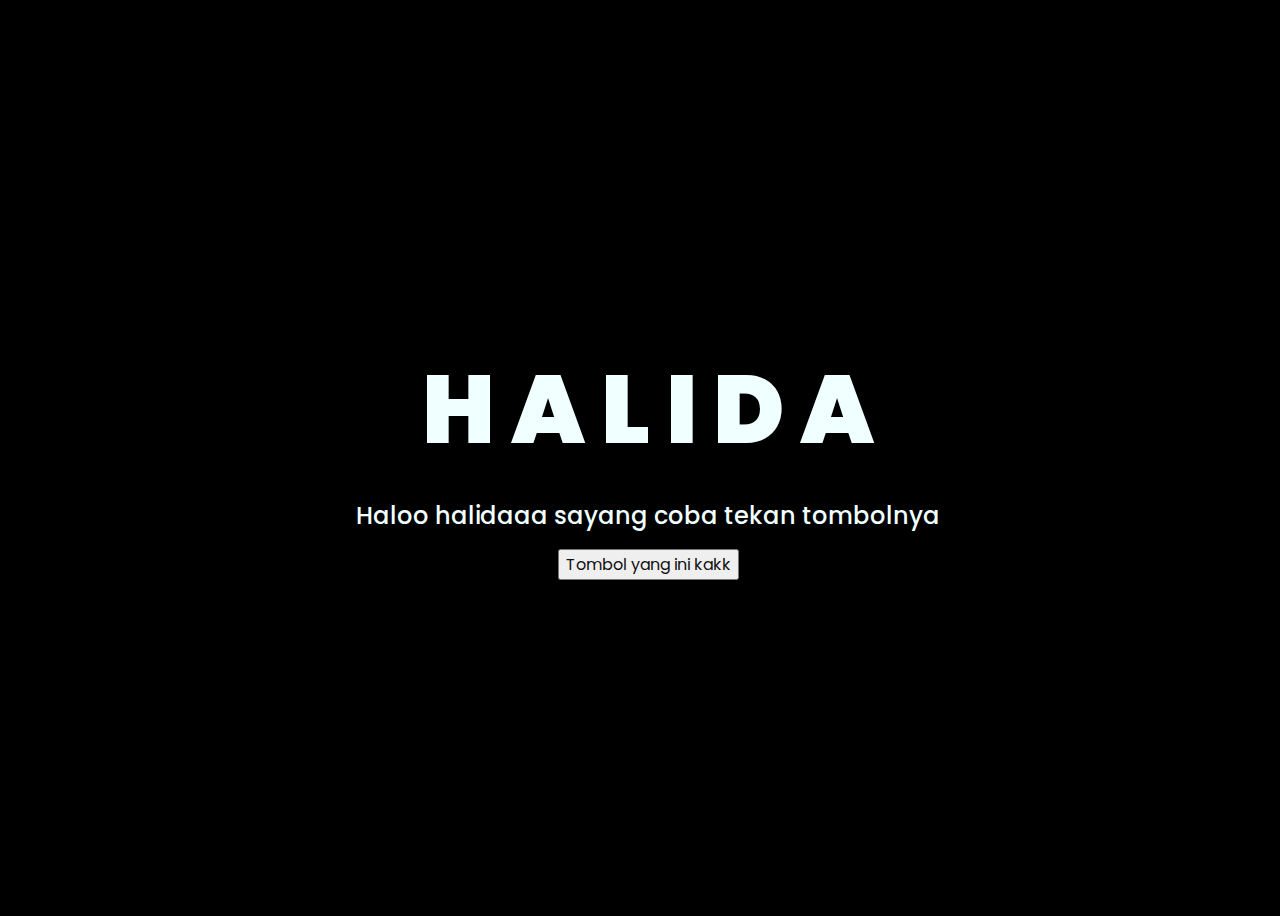
<file: index.html>
<!DOCTYPE html>
<html lang="en">
<head>
    <meta charset="UTF-8">
    <meta http-equiv="X-UA-Compatible" content="IE=edge">
    <meta name="viewport" content="width=device-width, initial-scale=1.0">
    <link rel="stylesheet" href="css/style.css">
    <link rel="icon" href="img/flowers.png" type="image/x-icon">
    <title>Buat halidaku yang cantiikkk</title>
</head>
<body>
    <div class="greetings">
        <span>H</span>
        <span>A</span>
        <span>L</span>
        <span>I</span>
        <span>D</span>
        <span>A</span>
    </div>
    <div class="description">
        <span>Haloo halidaaa sayang coba tekan tombolnya</span>
    </div>
    <div class="button">
        <button>
            <a href="flower.html">Tombol yang ini kakk</a>
        </button>
        
    </div>
</body>
</html>
</file>
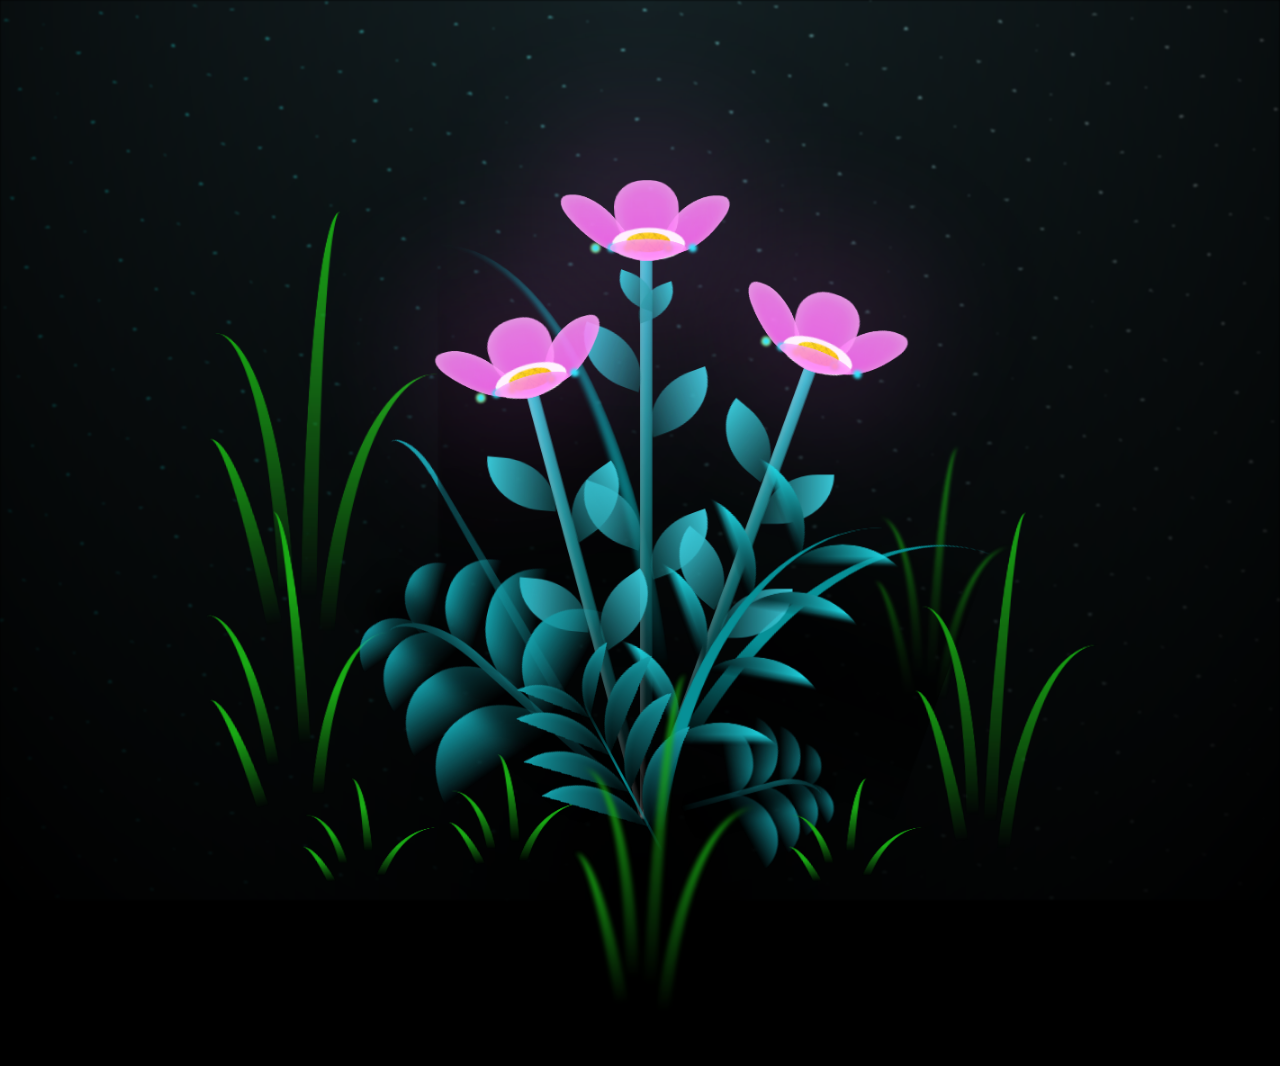
<file: flower.html>
<!DOCTYPE html>
<html lang="en">
<head>
    <meta charset="UTF-8">
    <meta http-equiv="X-UA-Compatible" content="IE=edge">
    <meta name="viewport" content="width=device-width, initial-scale=1.0">
    <link rel="stylesheet" href="css/main.css">
    <link rel="icon" href="img/flowers.png" type="image/x-icon">
    <title>Untuk halidaku</title>
</head>
<body class="container">
  <!-- Pembuat code: https://codepen.io/mdusmanansari/pen/BamepLe -->
    <div class="night"></div>
    <div class="flowers">
      <div class="flower flower--1">
        <div class="flower__leafs flower__leafs--1">
          <div class="flower__leaf flower__leaf--1"></div>
          <div class="flower__leaf flower__leaf--2"></div>
          <div class="flower__leaf flower__leaf--3"></div>
          <div class="flower__leaf flower__leaf--4"></div>
          <div class="flower__white-circle"></div>
  
          <div class="flower__light flower__light--1"></div>
          <div class="flower__light flower__light--2"></div>
          <div class="flower__light flower__light--3"></div>
          <div class="flower__light flower__light--4"></div>
          <div class="flower__light flower__light--5"></div>
          <div class="flower__light flower__light--6"></div>
          <div class="flower__light flower__light--7"></div>
          <div class="flower__light flower__light--8"></div>
  
        </div>
        <div class="flower__line">
          <div class="flower__line__leaf flower__line__leaf--1"></div>
          <div class="flower__line__leaf flower__line__leaf--2"></div>
          <div class="flower__line__leaf flower__line__leaf--3"></div>
          <div class="flower__line__leaf flower__line__leaf--4"></div>
          <div class="flower__line__leaf flower__line__leaf--5"></div>
          <div class="flower__line__leaf flower__line__leaf--6"></div>
        </div>
      </div>
  
      <div class="flower flower--2">
        <div class="flower__leafs flower__leafs--2">
          <div class="flower__leaf flower__leaf--1"></div>
          <div class="flower__leaf flower__leaf--2"></div>
          <div class="flower__leaf flower__leaf--3"></div>
          <div class="flower__leaf flower__leaf--4"></div>
          <div class="flower__white-circle"></div>
  
          <div class="flower__light flower__light--1"></div>
          <div class="flower__light flower__light--2"></div>
          <div class="flower__light flower__light--3"></div>
          <div class="flower__light flower__light--4"></div>
          <div class="flower__light flower__light--5"></div>
          <div class="flower__light flower__light--6"></div>
          <div class="flower__light flower__light--7"></div>
          <div class="flower__light flower__light--8"></div>
  
        </div>
        <div class="flower__line">
          <div class="flower__line__leaf flower__line__leaf--1"></div>
          <div class="flower__line__leaf flower__line__leaf--2"></div>
          <div class="flower__line__leaf flower__line__leaf--3"></div>
          <div class="flower__line__leaf flower__line__leaf--4"></div>
        </div>
      </div>
  
      <div class="flower flower--3">
        <div class="flower__leafs flower__leafs--3">
          <div class="flower__leaf flower__leaf--1"></div>
          <div class="flower__leaf flower__leaf--2"></div>
          <div class="flower__leaf flower__leaf--3"></div>
          <div class="flower__leaf flower__leaf--4"></div>
          <div class="flower__white-circle"></div>
  
          <div class="flower__light flower__light--1"></div>
          <div class="flower__light flower__light--2"></div>
          <div class="flower__light flower__light--3"></div>
          <div class="flower__light flower__light--4"></div>
          <div class="flower__light flower__light--5"></div>
          <div class="flower__light flower__light--6"></div>
          <div class="flower__light flower__light--7"></div>
          <div class="flower__light flower__light--8"></div>
  
        </div>
        <div class="flower__line">
          <div class="flower__line__leaf flower__line__leaf--1"></div>
          <div class="flower__line__leaf flower__line__leaf--2"></div>
          <div class="flower__line__leaf flower__line__leaf--3"></div>
          <div class="flower__line__leaf flower__line__leaf--4"></div>
        </div>
      </div>
  
      <div class="grow-ans" style="--d:1.2s">
        <div class="flower__g-long">
          <div class="flower__g-long__top"></div>
          <div class="flower__g-long__bottom"></div>
        </div>
      </div>
  
      <div class="growing-grass">
        <div class="flower__grass flower__grass--1">
          <div class="flower__grass--top"></div>
          <div class="flower__grass--bottom"></div>
          <div class="flower__grass__leaf flower__grass__leaf--1"></div>
          <div class="flower__grass__leaf flower__grass__leaf--2"></div>
          <div class="flower__grass__leaf flower__grass__leaf--3"></div>
          <div class="flower__grass__leaf flower__grass__leaf--4"></div>
          <div class="flower__grass__leaf flower__grass__leaf--5"></div>
          <div class="flower__grass__leaf flower__grass__leaf--6"></div>
          <div class="flower__grass__leaf flower__grass__leaf--7"></div>
          <div class="flower__grass__leaf flower__grass__leaf--8"></div>
          <div class="flower__grass__overlay"></div>
        </div>
      </div>
  
      <div class="growing-grass">
        <div class="flower__grass flower__grass--2">
          <div class="flower__grass--top"></div>
          <div class="flower__grass--bottom"></div>
          <div class="flower__grass__leaf flower__grass__leaf--1"></div>
          <div class="flower__grass__leaf flower__grass__leaf--2"></div>
          <div class="flower__grass__leaf flower__grass__leaf--3"></div>
          <div class="flower__grass__leaf flower__grass__leaf--4"></div>
          <div class="flower__grass__leaf flower__grass__leaf--5"></div>
          <div class="flower__grass__leaf flower__grass__leaf--6"></div>
          <div class="flower__grass__leaf flower__grass__leaf--7"></div>
          <div class="flower__grass__leaf flower__grass__leaf--8"></div>
          <div class="flower__grass__overlay"></div>
        </div>
      </div>
  
      <div class="grow-ans" style="--d:2.4s">
        <div class="flower__g-right flower__g-right--1">
          <div class="leaf"></div>
        </div>
      </div>
  
      <div class="grow-ans" style="--d:2.8s">
        <div class="flower__g-right flower__g-right--2">
          <div class="leaf"></div>
        </div>
      </div>
  
      <div class="grow-ans" style="--d:2.8s">
        <div class="flower__g-front">
          <div class="flower__g-front__leaf-wrapper flower__g-front__leaf-wrapper--1">
            <div class="flower__g-front__leaf"></div>
          </div>
          <div class="flower__g-front__leaf-wrapper flower__g-front__leaf-wrapper--2">
            <div class="flower__g-front__leaf"></div>
          </div>
          <div class="flower__g-front__leaf-wrapper flower__g-front__leaf-wrapper--3">
            <div class="flower__g-front__leaf"></div>
          </div>
          <div class="flower__g-front__leaf-wrapper flower__g-front__leaf-wrapper--4">
            <div class="flower__g-front__leaf"></div>
          </div>
          <div class="flower__g-front__leaf-wrapper flower__g-front__leaf-wrapper--5">
            <div class="flower__g-front__leaf"></div>
          </div>
          <div class="flower__g-front__leaf-wrapper flower__g-front__leaf-wrapper--6">
            <div class="flower__g-front__leaf"></div>
          </div>
          <div class="flower__g-front__leaf-wrapper flower__g-front__leaf-wrapper--7">
            <div class="flower__g-front__leaf"></div>
          </div>
          <div class="flower__g-front__leaf-wrapper flower__g-front__leaf-wrapper--8">
            <div class="flower__g-front__leaf"></div>
          </div>
          <div class="flower__g-front__line"></div>
        </div>
      </div>
  
      <div class="grow-ans" style="--d:3.2s">
        <div class="flower__g-fr">
          <div class="leaf"></div>
          <div class="flower__g-fr__leaf flower__g-fr__leaf--1"></div>
          <div class="flower__g-fr__leaf flower__g-fr__leaf--2"></div>
          <div class="flower__g-fr__leaf flower__g-fr__leaf--3"></div>
          <div class="flower__g-fr__leaf flower__g-fr__leaf--4"></div>
          <div class="flower__g-fr__leaf flower__g-fr__leaf--5"></div>
          <div class="flower__g-fr__leaf flower__g-fr__leaf--6"></div>
          <div class="flower__g-fr__leaf flower__g-fr__leaf--7"></div>
          <div class="flower__g-fr__leaf flower__g-fr__leaf--8"></div>
        </div>
      </div>
  
      <div class="long-g long-g--0">
        <div class="grow-ans" style="--d:3s">
          <div class="leaf leaf--0"></div>
        </div>
        <div class="grow-ans" style="--d:2.2s">
          <div class="leaf leaf--1"></div>
        </div>
        <div class="grow-ans" style="--d:3.4s">
          <div class="leaf leaf--2"></div>
        </div>
        <div class="grow-ans" style="--d:3.6s">
          <div class="leaf leaf--3"></div>
        </div>
      </div>
  
      <div class="long-g long-g--1">
        <div class="grow-ans" style="--d:3.6s">
          <div class="leaf leaf--0"></div>
        </div>
        <div class="grow-ans" style="--d:3.8s">
          <div class="leaf leaf--1"></div>
        </div>
        <div class="grow-ans" style="--d:4s">
          <div class="leaf leaf--2"></div>
        </div>
        <div class="grow-ans" style="--d:4.2s">
          <div class="leaf leaf--3"></div>
        </div>
      </div>
  
      <div class="long-g long-g--2">
        <div class="grow-ans" style="--d:4s">
          <div class="leaf leaf--0"></div>
        </div>
        <div class="grow-ans" style="--d:4.2s">
          <div class="leaf leaf--1"></div>
        </div>
        <div class="grow-ans" style="--d:4.4s">
          <div class="leaf leaf--2"></div>
        </div>
        <div class="grow-ans" style="--d:4.6s">
          <div class="leaf leaf--3"></div>
        </div>
      </div>
  
      <div class="long-g long-g--3">
        <div class="grow-ans" style="--d:4s">
          <div class="leaf leaf--0"></div>
        </div>
        <div class="grow-ans" style="--d:4.2s">
          <div class="leaf leaf--1"></div>
        </div>
        <div class="grow-ans" style="--d:3s">
          <div class="leaf leaf--2"></div>
        </div>
        <div class="grow-ans" style="--d:3.6s">
          <div class="leaf leaf--3"></div>
        </div>
      </div>
  
      <div class="long-g long-g--4">
        <div class="grow-ans" style="--d:4s">
          <div class="leaf leaf--0"></div>
        </div>
        <div class="grow-ans" style="--d:4.2s">
          <div class="leaf leaf--1"></div>
        </div>
        <div class="grow-ans" style="--d:3s">
          <div class="leaf leaf--2"></div>
        </div>
        <div class="grow-ans" style="--d:3.6s">
          <div class="leaf leaf--3"></div>
        </div>
      </div>
  
      <div class="long-g long-g--5">
        <div class="grow-ans" style="--d:4s">
          <div class="leaf leaf--0"></div>
        </div>
        <div class="grow-ans" style="--d:4.2s">
          <div class="leaf leaf--1"></div>
        </div>
        <div class="grow-ans" style="--d:3s">
          <div class="leaf leaf--2"></div>
        </div>
        <div class="grow-ans" style="--d:3.6s">
          <div class="leaf leaf--3"></div>
        </div>
      </div>
  
      <div class="long-g long-g--6">
        <div class="grow-ans" style="--d:4.2s">
          <div class="leaf leaf--0"></div>
        </div>
        <div class="grow-ans" style="--d:4.4s">
          <div class="leaf leaf--1"></div>
        </div>
        <div class="grow-ans" style="--d:4.6s">
          <div class="leaf leaf--2"></div>
        </div>
        <div class="grow-ans" style="--d:4.8s">
          <div class="leaf leaf--3"></div>
        </div>
      </div>
  
      <div class="long-g long-g--7">
        <div class="grow-ans" style="--d:3s">
          <div class="leaf leaf--0"></div>
        </div>
        <div class="grow-ans" style="--d:3.2s">
          <div class="leaf leaf--1"></div>
        </div>
        <div class="grow-ans" style="--d:3.5s">
          <div class="leaf leaf--2"></div>
        </div>
        <div class="grow-ans" style="--d:3.6s">
          <div class="leaf leaf--3"></div>
        </div>
      </div>
    </div>
    <script src="main.js"></script>
  </body>
</html>
</file>
<file: css/style.css>
@import url('https://fonts.googleapis.com/css2?family=Poppins:ital,wght@0,500;1,900&display=swap');
*{
    font-family: 'Poppins',cursive;
}
body{
    color: rgb(240, 255, 255);
    width: 100%;
    height: 100vh;
    display: flex;
    flex-direction: column;
    align-items: center;
    justify-content: center;
    background-color: black;
    overflow: hidden;
}
.greetings{
    font-size: 6rem;
    font-weight: 900;
}
.greetings > span{
    animation: glow 2.5s ease-in-out infinite;
}
.button{
    margin-top: 1rem;
}
@keyframes glow{
    0%, 100%{
        color: #fff;
        text-shadow: 0 0 12px #ba56d3, 0 0 50px #c535e9, 0 0 100px #c535e9;
    }
    10%, 90%{
        color: #111;
        text-shadow: none;
    }
}
.greetings > span:nth-child(2){
    animation-delay: .2s ;
}
.greetings > span:nth-child(3){
    animation-delay: .4s ;
}
.greetings > span:nth-child(4){
    animation-delay: .6s;
}
.greetings > span:nth-child(5){
    animation-delay: .8s;
}

.description{
    font-size: 1.5rem;
    font-weight: 500;
    text-align: center;
    margin-top: 1rem;
}

.button a{
    text-decoration: none;
    font-size: 1rem;
    color: #111;
}

@media screen and (max-width:574px){
    .greetings{
        display: block;
        font-size: 3rem;
        font-weight: 500;
        text-align: center;
    }
    .description{
        font-size: 1rem;
    }
    
    .button a{
        font-size: .5rem;
    }
}
</file>
<file: css/main.css>
*,
*::after,
*::before {
  padding: 0;
  margin: 0;
  box-sizing: border-box;
}

:root {
  --dark-color: #000;
}

body {
  display: flex;
  align-items: flex-end;
  justify-content: center;
  min-height: 100vh;
  background-color: var(--dark-color);
  overflow: hidden;
  perspective: 1000px;
}

.night {
  position: fixed;
  left: 50%;
  top: 0;
  transform: translateX(-50%);
  width: 100%;
  height: 100%;
  filter: blur(0.1vmin);
  background-image: radial-gradient(ellipse at top, transparent 0%, var(--dark-color)), radial-gradient(ellipse at bottom, var(--dark-color), rgba(145, 233, 255, 0.2)), repeating-linear-gradient(220deg, rgb(0, 0, 0) 0px, rgb(0, 0, 0) 19px, transparent 19px, transparent 22px), repeating-linear-gradient(189deg, rgb(0, 0, 0) 0px, rgb(0, 0, 0) 19px, transparent 19px, transparent 22px), repeating-linear-gradient(148deg, rgb(0, 0, 0) 0px, rgb(0, 0, 0) 19px, transparent 19px, transparent 22px), linear-gradient(90deg, rgb(0, 255, 250), rgb(240, 240, 240));
}

.flowers {
  position: relative;
  transform: scale(0.9);
}

.flower {
  position: absolute;
  bottom: 10vmin;
  transform-origin: bottom center;
  z-index: 10;
  --fl-speed: 0.8s;
}
.flower--1 {
  -webkit-animation: moving-flower-1 4s linear infinite;
          animation: moving-flower-1 4s linear infinite;
}
.flower--1 .flower__line {
  height: 70vmin;
  -webkit-animation-delay: 0.3s;
          animation-delay: 0.3s;
}
.flower--1 .flower__line__leaf--1 {
  -webkit-animation: blooming-leaf-right var(--fl-speed) 1.6s backwards;
          animation: blooming-leaf-right var(--fl-speed) 1.6s backwards;
}
.flower--1 .flower__line__leaf--2 {
  -webkit-animation: blooming-leaf-right var(--fl-speed) 1.4s backwards;
          animation: blooming-leaf-right var(--fl-speed) 1.4s backwards;
}
.flower--1 .flower__line__leaf--3 {
  -webkit-animation: blooming-leaf-left var(--fl-speed) 1.2s backwards;
          animation: blooming-leaf-left var(--fl-speed) 1.2s backwards;
}
.flower--1 .flower__line__leaf--4 {
  -webkit-animation: blooming-leaf-left var(--fl-speed) 1s backwards;
          animation: blooming-leaf-left var(--fl-speed) 1s backwards;
}
.flower--1 .flower__line__leaf--5 {
  -webkit-animation: blooming-leaf-right var(--fl-speed) 1.8s backwards;
          animation: blooming-leaf-right var(--fl-speed) 1.8s backwards;
}
.flower--1 .flower__line__leaf--6 {
  -webkit-animation: blooming-leaf-left var(--fl-speed) 2s backwards;
          animation: blooming-leaf-left var(--fl-speed) 2s backwards;
}
.flower--2 {
  left: 50%;
  transform: rotate(20deg);
  -webkit-animation: moving-flower-2 4s linear infinite;
          animation: moving-flower-2 4s linear infinite;
}
.flower--2 .flower__line {
  height: 60vmin;
  -webkit-animation-delay: 0.6s;
          animation-delay: 0.6s;
}
.flower--2 .flower__line__leaf--1 {
  -webkit-animation: blooming-leaf-right var(--fl-speed) 1.9s backwards;
          animation: blooming-leaf-right var(--fl-speed) 1.9s backwards;
}
.flower--2 .flower__line__leaf--2 {
  -webkit-animation: blooming-leaf-right var(--fl-speed) 1.7s backwards;
          animation: blooming-leaf-right var(--fl-speed) 1.7s backwards;
}
.flower--2 .flower__line__leaf--3 {
  -webkit-animation: blooming-leaf-left var(--fl-speed) 1.5s backwards;
          animation: blooming-leaf-left var(--fl-speed) 1.5s backwards;
}
.flower--2 .flower__line__leaf--4 {
  -webkit-animation: blooming-leaf-left var(--fl-speed) 1.3s backwards;
          animation: blooming-leaf-left var(--fl-speed) 1.3s backwards;
}
.flower--3 {
  left: 50%;
  transform: rotate(-15deg);
  -webkit-animation: moving-flower-3 4s linear infinite;
          animation: moving-flower-3 4s linear infinite;
}
.flower--3 .flower__line {
  -webkit-animation-delay: 0.9s;
          animation-delay: 0.9s;
}
.flower--3 .flower__line__leaf--1 {
  -webkit-animation: blooming-leaf-right var(--fl-speed) 2.5s backwards;
          animation: blooming-leaf-right var(--fl-speed) 2.5s backwards;
}
.flower--3 .flower__line__leaf--2 {
  -webkit-animation: blooming-leaf-right var(--fl-speed) 2.3s backwards;
          animation: blooming-leaf-right var(--fl-speed) 2.3s backwards;
}
.flower--3 .flower__line__leaf--3 {
  -webkit-animation: blooming-leaf-left var(--fl-speed) 2.1s backwards;
          animation: blooming-leaf-left var(--fl-speed) 2.1s backwards;
}
.flower--3 .flower__line__leaf--4 {
  -webkit-animation: blooming-leaf-left var(--fl-speed) 1.9s backwards;
          animation: blooming-leaf-left var(--fl-speed) 1.9s backwards;
}
.flower__leafs {
  position: relative;
  -webkit-animation: blooming-flower 2s backwards;
          animation: blooming-flower 2s backwards;
}
.flower__leafs--1 {
  -webkit-animation-delay: 1.1s;
          animation-delay: 1.1s;
}
.flower__leafs--2 {
  -webkit-animation-delay: 1.4s;
          animation-delay: 1.4s;
}
.flower__leafs--3 {
  -webkit-animation-delay: 1.7s;
          animation-delay: 1.7s;
}
.flower__leafs::after {
  content: "";
  position: absolute;
  left: 0;
  top: 0;
  transform: translate(-50%, -100%);
  width: 8vmin;
  height: 8vmin;
  background-color: #ff6bf8;
  filter: blur(10vmin);
}
.flower__leaf {
  position: absolute;
  bottom: 0;
  left: 50%;
  width: 8vmin;
  height: 11vmin;
  border-radius: 51% 49% 47% 53%/44% 45% 55% 69%;
  background-color: #f88bf3;
  background-image: linear-gradient(to top, #ff6bf8, #f88bf3);
  transform-origin: bottom center;
  opacity: 0.9;
  box-shadow: inset 0 0 2vmin rgba(255, 255, 255, 0.5);
}
.flower__leaf--1 {
  transform: translate(-10%, 1%) rotateY(40deg) rotateX(-50deg);
}
.flower__leaf--2 {
  transform: translate(-50%, -4%) rotateX(40deg);
}
.flower__leaf--3 {
  transform: translate(-90%, 0%) rotateY(45deg) rotateX(50deg);
}
.flower__leaf--4 {
  width: 8vmin;
  height: 8vmin;
  transform-origin: bottom left;
  border-radius: 4vmin 10vmin 4vmin 4vmin;
  transform: translate(0%, 18%) rotateX(70deg) rotate(-43deg);
  background-image: linear-gradient(to top, #ff6bf8, #f88bf3);
  z-index: 1;
  opacity: 0.8;
}
.flower__white-circle {
  position: absolute;
  left: -3.5vmin;
  top: -3vmin;
  width: 9vmin;
  height: 4vmin;
  border-radius: 50%;
  background-color: #fff;
}
.flower__white-circle::after {
  content: "";
  position: absolute;
  left: 50%;
  top: 45%;
  transform: translate(-50%, -50%);
  width: 60%;
  height: 60%;
  border-radius: inherit;
  background-image: repeating-linear-gradient(135deg, rgba(0, 0, 0, 0.03) 0px, rgba(0, 0, 0, 0.03) 1px, transparent 1px, transparent 12px), repeating-linear-gradient(45deg, rgba(0, 0, 0, 0.03) 0px, rgba(0, 0, 0, 0.03) 1px, transparent 1px, transparent 12px), repeating-linear-gradient(67.5deg, rgba(0, 0, 0, 0.03) 0px, rgba(0, 0, 0, 0.03) 1px, transparent 1px, transparent 12px), repeating-linear-gradient(135deg, rgba(0, 0, 0, 0.03) 0px, rgba(0, 0, 0, 0.03) 1px, transparent 1px, transparent 12px), repeating-linear-gradient(45deg, rgba(0, 0, 0, 0.03) 0px, rgba(0, 0, 0, 0.03) 1px, transparent 1px, transparent 12px), repeating-linear-gradient(112.5deg, rgba(0, 0, 0, 0.03) 0px, rgba(0, 0, 0, 0.03) 1px, transparent 1px, transparent 12px), repeating-linear-gradient(112.5deg, rgba(0, 0, 0, 0.03) 0px, rgba(0, 0, 0, 0.03) 1px, transparent 1px, transparent 12px), repeating-linear-gradient(45deg, rgba(0, 0, 0, 0.03) 0px, rgba(0, 0, 0, 0.03) 1px, transparent 1px, transparent 12px), repeating-linear-gradient(22.5deg, rgba(0, 0, 0, 0.03) 0px, rgba(0, 0, 0, 0.03) 1px, transparent 1px, transparent 12px), repeating-linear-gradient(45deg, rgba(0, 0, 0, 0.03) 0px, rgba(0, 0, 0, 0.03) 1px, transparent 1px, transparent 12px), repeating-linear-gradient(22.5deg, rgba(0, 0, 0, 0.03) 0px, rgba(0, 0, 0, 0.03) 1px, transparent 1px, transparent 12px), repeating-linear-gradient(135deg, rgba(0, 0, 0, 0.03) 0px, rgba(0, 0, 0, 0.03) 1px, transparent 1px, transparent 12px), repeating-linear-gradient(157.5deg, rgba(0, 0, 0, 0.03) 0px, rgba(0, 0, 0, 0.03) 1px, transparent 1px, transparent 12px), repeating-linear-gradient(67.5deg, rgba(0, 0, 0, 0.03) 0px, rgba(0, 0, 0, 0.03) 1px, transparent 1px, transparent 12px), repeating-linear-gradient(67.5deg, rgba(0, 0, 0, 0.03) 0px, rgba(0, 0, 0, 0.03) 1px, transparent 1px, transparent 12px), linear-gradient(90deg, rgb(255, 235, 18), rgb(255, 206, 0));
}
.flower__line {
  height: 55vmin;
  width: 1.5vmin;
  background-image: linear-gradient(to left, rgba(0, 0, 0, 0.2), transparent, rgba(255, 255, 255, 0.2)), linear-gradient(to top, transparent 10%, #14757a, #39c6d6);
  box-shadow: inset 0 0 2px rgba(0, 0, 0, 0.5);
  -webkit-animation: grow-flower-tree 4s backwards;
          animation: grow-flower-tree 4s backwards;
}
.flower__line__leaf {
  --w: 7vmin;
  --h: calc(var(--w) + 2vmin);
  position: absolute;
  top: 20%;
  left: 90%;
  width: var(--w);
  height: var(--h);
  border-top-right-radius: var(--h);
  border-bottom-left-radius: var(--h);
  background-image: linear-gradient(to top, rgba(20, 117, 122, 0.4), #39c6d6);
}
.flower__line__leaf--1 {
  transform: rotate(70deg) rotateY(30deg);
}
.flower__line__leaf--2 {
  top: 45%;
  transform: rotate(70deg) rotateY(30deg);
}
.flower__line__leaf--3, .flower__line__leaf--4, .flower__line__leaf--6 {
  border-top-right-radius: 0;
  border-bottom-left-radius: 0;
  border-top-left-radius: var(--h);
  border-bottom-right-radius: var(--h);
  left: -460%;
  top: 12%;
  transform: rotate(-70deg) rotateY(30deg);
}
.flower__line__leaf--4 {
  top: 40%;
}
.flower__line__leaf--5 {
  top: 0;
  transform-origin: left;
  transform: rotate(70deg) rotateY(30deg) scale(0.6);
}
.flower__line__leaf--6 {
  top: -2%;
  left: -450%;
  transform-origin: right;
  transform: rotate(-70deg) rotateY(30deg) scale(0.6);
}
.flower__light {
  position: absolute;
  bottom: 0vmin;
  width: 1vmin;
  height: 1vmin;
  background-color: rgb(255, 251, 0);
  border-radius: 50%;
  filter: blur(0.2vmin);
  -webkit-animation: light-ans 4s linear infinite backwards;
          animation: light-ans 4s linear infinite backwards;
}
.flower__light:nth-child(odd) {
  background-color: #23f0ff;
}
.flower__light--1 {
  left: -2vmin;
  -webkit-animation-delay: 1s;
          animation-delay: 1s;
}
.flower__light--2 {
  left: 3vmin;
  -webkit-animation-delay: 0.5s;
          animation-delay: 0.5s;
}
.flower__light--3 {
  left: -6vmin;
  -webkit-animation-delay: 0.3s;
          animation-delay: 0.3s;
}
.flower__light--4 {
  left: 6vmin;
  -webkit-animation-delay: 0.9s;
          animation-delay: 0.9s;
}
.flower__light--5 {
  left: -1vmin;
  -webkit-animation-delay: 1.5s;
          animation-delay: 1.5s;
}
.flower__light--6 {
  left: -4vmin;
  -webkit-animation-delay: 3s;
          animation-delay: 3s;
}
.flower__light--7 {
  left: 3vmin;
  -webkit-animation-delay: 2s;
          animation-delay: 2s;
}
.flower__light--8 {
  left: -6vmin;
  -webkit-animation-delay: 3.5s;
          animation-delay: 3.5s;
}
.flower__grass {
  --c: #159faa;
  --line-w: 1.5vmin;
  position: absolute;
  bottom: 12vmin;
  left: -7vmin;
  display: flex;
  flex-direction: column;
  align-items: flex-end;
  z-index: 20;
  transform-origin: bottom center;
  transform: rotate(-48deg) rotateY(40deg);
}
.flower__grass--1 {
  -webkit-animation: moving-grass 2s linear infinite;
          animation: moving-grass 2s linear infinite;
}
.flower__grass--2 {
  left: 2vmin;
  bottom: 10vmin;
  transform: scale(0.5) rotate(75deg) rotateX(10deg) rotateY(-200deg);
  opacity: 0.8;
  z-index: 0;
  -webkit-animation: moving-grass--2 1.5s linear infinite;
          animation: moving-grass--2 1.5s linear infinite;
}
.flower__grass--top {
  width: 7vmin;
  height: 10vmin;
  border-top-right-radius: 100%;
  border-right: var(--line-w) solid var(--c);
  transform-origin: bottom center;
  transform: rotate(-2deg);
}
.flower__grass--bottom {
  margin-top: -2px;
  width: var(--line-w);
  height: 25vmin;
  background-image: linear-gradient(to top, transparent, var(--c));
}
.flower__grass__leaf {
  --size: 10vmin;
  position: absolute;
  width: calc(var(--size) * 2.1);
  height: var(--size);
  border-top-left-radius: var(--size);
  border-top-right-radius: var(--size);
  background-image: linear-gradient(to top, transparent, transparent 30%, var(--c));
  z-index: 100;
}
.flower__grass__leaf--1 {
  top: -6%;
  left: 30%;
  --size: 6vmin;
  transform: rotate(-20deg);
  -webkit-animation: growing-grass-ans--1 2s 2.6s backwards;
          animation: growing-grass-ans--1 2s 2.6s backwards;
}
@-webkit-keyframes growing-grass-ans--1 {
  0% {
    transform-origin: bottom left;
    transform: rotate(-20deg) scale(0);
  }
}
@keyframes growing-grass-ans--1 {
  0% {
    transform-origin: bottom left;
    transform: rotate(-20deg) scale(0);
  }
}
.flower__grass__leaf--2 {
  top: -5%;
  left: -110%;
  --size: 6vmin;
  transform: rotate(10deg);
  -webkit-animation: growing-grass-ans--2 2s 2.4s linear backwards;
          animation: growing-grass-ans--2 2s 2.4s linear backwards;
}
@-webkit-keyframes growing-grass-ans--2 {
  0% {
    transform-origin: bottom right;
    transform: rotate(10deg) scale(0);
  }
}
@keyframes growing-grass-ans--2 {
  0% {
    transform-origin: bottom right;
    transform: rotate(10deg) scale(0);
  }
}
.flower__grass__leaf--3 {
  top: 5%;
  left: 60%;
  --size: 8vmin;
  transform: rotate(-18deg) rotateX(-20deg);
  -webkit-animation: growing-grass-ans--3 2s 2.2s linear backwards;
          animation: growing-grass-ans--3 2s 2.2s linear backwards;
}
@-webkit-keyframes growing-grass-ans--3 {
  0% {
    transform-origin: bottom left;
    transform: rotate(-18deg) rotateX(-20deg) scale(0);
  }
}
@keyframes growing-grass-ans--3 {
  0% {
    transform-origin: bottom left;
    transform: rotate(-18deg) rotateX(-20deg) scale(0);
  }
}
.flower__grass__leaf--4 {
  top: 6%;
  left: -135%;
  --size: 8vmin;
  transform: rotate(2deg);
  -webkit-animation: growing-grass-ans--4 2s 2s linear backwards;
          animation: growing-grass-ans--4 2s 2s linear backwards;
}
@-webkit-keyframes growing-grass-ans--4 {
  0% {
    transform-origin: bottom right;
    transform: rotate(2deg) scale(0);
  }
}
@keyframes growing-grass-ans--4 {
  0% {
    transform-origin: bottom right;
    transform: rotate(2deg) scale(0);
  }
}
.flower__grass__leaf--5 {
  top: 20%;
  left: 60%;
  --size: 10vmin;
  transform: rotate(-24deg) rotateX(-20deg);
  -webkit-animation: growing-grass-ans--5 2s 1.8s linear backwards;
          animation: growing-grass-ans--5 2s 1.8s linear backwards;
}
@-webkit-keyframes growing-grass-ans--5 {
  0% {
    transform-origin: bottom left;
    transform: rotate(-24deg) rotateX(-20deg) scale(0);
  }
}
@keyframes growing-grass-ans--5 {
  0% {
    transform-origin: bottom left;
    transform: rotate(-24deg) rotateX(-20deg) scale(0);
  }
}
.flower__grass__leaf--6 {
  top: 22%;
  left: -180%;
  --size: 10vmin;
  transform: rotate(10deg);
  -webkit-animation: growing-grass-ans--6 2s 1.6s linear backwards;
          animation: growing-grass-ans--6 2s 1.6s linear backwards;
}
@-webkit-keyframes growing-grass-ans--6 {
  0% {
    transform-origin: bottom right;
    transform: rotate(10deg) scale(0);
  }
}
@keyframes growing-grass-ans--6 {
  0% {
    transform-origin: bottom right;
    transform: rotate(10deg) scale(0);
  }
}
.flower__grass__leaf--7 {
  top: 39%;
  left: 70%;
  --size: 10vmin;
  transform: rotate(-10deg);
  -webkit-animation: growing-grass-ans--7 2s 1.4s linear backwards;
          animation: growing-grass-ans--7 2s 1.4s linear backwards;
}
@-webkit-keyframes growing-grass-ans--7 {
  0% {
    transform-origin: bottom left;
    transform: rotate(-10deg) scale(0);
  }
}
@keyframes growing-grass-ans--7 {
  0% {
    transform-origin: bottom left;
    transform: rotate(-10deg) scale(0);
  }
}
.flower__grass__leaf--8 {
  top: 40%;
  left: -215%;
  --size: 11vmin;
  transform: rotate(10deg);
  -webkit-animation: growing-grass-ans--8 2s 1.2s linear backwards;
          animation: growing-grass-ans--8 2s 1.2s linear backwards;
}
@-webkit-keyframes growing-grass-ans--8 {
  0% {
    transform-origin: bottom right;
    transform: rotate(10deg) scale(0);
  }
}
@keyframes growing-grass-ans--8 {
  0% {
    transform-origin: bottom right;
    transform: rotate(10deg) scale(0);
  }
}
.flower__grass__overlay {
  position: absolute;
  top: -10%;
  right: 0%;
  width: 100%;
  height: 100%;
  background-color: rgba(0, 0, 0, 0.6);
  filter: blur(1.5vmin);
  z-index: 100;
}
.flower__g-long {
  --w: 2vmin;
  --h: 6vmin;
  --c: #159faa;
  position: absolute;
  bottom: 10vmin;
  left: -3vmin;
  transform-origin: bottom center;
  transform: rotate(-30deg) rotateY(-20deg);
  display: flex;
  flex-direction: column;
  align-items: flex-end;
  -webkit-animation: flower-g-long-ans 3s linear infinite;
          animation: flower-g-long-ans 3s linear infinite;
}
@-webkit-keyframes flower-g-long-ans {
  0%, 100% {
    transform: rotate(-30deg) rotateY(-20deg);
  }
  50% {
    transform: rotate(-32deg) rotateY(-20deg);
  }
}
@keyframes flower-g-long-ans {
  0%, 100% {
    transform: rotate(-30deg) rotateY(-20deg);
  }
  50% {
    transform: rotate(-32deg) rotateY(-20deg);
  }
}
.flower__g-long__top {
  top: calc(var(--h) * -1);
  width: calc(var(--w) + 1vmin);
  height: var(--h);
  border-top-right-radius: 100%;
  border-right: 0.7vmin solid var(--c);
  transform: translate(-0.7vmin, 1vmin);
}
.flower__g-long__bottom {
  width: var(--w);
  height: 50vmin;
  transform-origin: bottom center;
  background-image: linear-gradient(to top, transparent 30%, var(--c));
  box-shadow: inset 0 0 2px rgba(0, 0, 0, 0.5);
  -webkit-clip-path: polygon(35% 0, 65% 1%, 100% 100%, 0% 100%);
          clip-path: polygon(35% 0, 65% 1%, 100% 100%, 0% 100%);
}
.flower__g-right {
  position: absolute;
  bottom: 6vmin;
  left: -2vmin;
  transform-origin: bottom left;
  transform: rotate(20deg);
}
.flower__g-right .leaf {
  width: 30vmin;
  height: 50vmin;
  border-top-left-radius: 100%;
  border-left: 2vmin solid #079097;
  background-image: linear-gradient(to bottom, transparent, var(--dark-color) 60%);
  -webkit-mask-image: linear-gradient(to top, transparent 30%, #079097 60%);
}
.flower__g-right--1 {
  -webkit-animation: flower-g-right-ans 2.5s linear infinite;
          animation: flower-g-right-ans 2.5s linear infinite;
}
.flower__g-right--2 {
  left: 5vmin;
  transform: rotateY(-180deg);
  -webkit-animation: flower-g-right-ans--2 3s linear infinite;
          animation: flower-g-right-ans--2 3s linear infinite;
}
.flower__g-right--2 .leaf {
  height: 75vmin;
  filter: blur(0.3vmin);
  opacity: 0.8;
}
@-webkit-keyframes flower-g-right-ans {
  0%, 100% {
    transform: rotate(20deg);
  }
  50% {
    transform: rotate(24deg) rotateX(-20deg);
  }
}
@keyframes flower-g-right-ans {
  0%, 100% {
    transform: rotate(20deg);
  }
  50% {
    transform: rotate(24deg) rotateX(-20deg);
  }
}
@-webkit-keyframes flower-g-right-ans--2 {
  0%, 100% {
    transform: rotateY(-180deg) rotate(0deg) rotateX(-20deg);
  }
  50% {
    transform: rotateY(-180deg) rotate(6deg) rotateX(-20deg);
  }
}
@keyframes flower-g-right-ans--2 {
  0%, 100% {
    transform: rotateY(-180deg) rotate(0deg) rotateX(-20deg);
  }
  50% {
    transform: rotateY(-180deg) rotate(6deg) rotateX(-20deg);
  }
}
.flower__g-front {
  position: absolute;
  bottom: 6vmin;
  left: 2.5vmin;
  z-index: 100;
  transform-origin: bottom center;
  transform: rotate(-28deg) rotateY(30deg) scale(1.04);
  -webkit-animation: flower__g-front-ans 2s linear infinite;
          animation: flower__g-front-ans 2s linear infinite;
}
@-webkit-keyframes flower__g-front-ans {
  0%, 100% {
    transform: rotate(-28deg) rotateY(30deg) scale(1.04);
  }
  50% {
    transform: rotate(-35deg) rotateY(40deg) scale(1.04);
  }
}
@keyframes flower__g-front-ans {
  0%, 100% {
    transform: rotate(-28deg) rotateY(30deg) scale(1.04);
  }
  50% {
    transform: rotate(-35deg) rotateY(40deg) scale(1.04);
  }
}
.flower__g-front__line {
  width: 0.3vmin;
  height: 20vmin;
  background-image: linear-gradient(to top, transparent, #079097, transparent 100%);
  position: relative;
}
.flower__g-front__leaf-wrapper {
  position: absolute;
  top: 0;
  left: 0;
  transform-origin: bottom left;
  transform: rotate(10deg);
}
.flower__g-front__leaf-wrapper:nth-child(even) {
  left: 0vmin;
  transform: rotateY(-180deg) rotate(5deg);
  -webkit-animation: flower__g-front__leaf-left-ans 1s ease-in backwards;
          animation: flower__g-front__leaf-left-ans 1s ease-in backwards;
}
.flower__g-front__leaf-wrapper:nth-child(odd) {
  -webkit-animation: flower__g-front__leaf-ans 1s ease-in backwards;
          animation: flower__g-front__leaf-ans 1s ease-in backwards;
}
.flower__g-front__leaf-wrapper--1 {
  top: -8vmin;
  transform: scale(0.7);
  -webkit-animation: flower__g-front__leaf-ans 1s 5.5s ease-in backwards !important;
          animation: flower__g-front__leaf-ans 1s 5.5s ease-in backwards !important;
}
.flower__g-front__leaf-wrapper--2 {
  top: -8vmin;
  transform: rotateY(-180deg) scale(0.7) !important;
  -webkit-animation: flower__g-front__leaf-left-ans-2 1s 4.6s ease-in backwards !important;
          animation: flower__g-front__leaf-left-ans-2 1s 4.6s ease-in backwards !important;
}
.flower__g-front__leaf-wrapper--3 {
  top: -3vmin;
  -webkit-animation: flower__g-front__leaf-ans 1s 4.6s ease-in backwards;
          animation: flower__g-front__leaf-ans 1s 4.6s ease-in backwards;
}
.flower__g-front__leaf-wrapper--4 {
  top: -3vmin;
  transform: rotateY(-180deg) scale(0.9) !important;
  -webkit-animation: flower__g-front__leaf-left-ans-2 1s 4.6s ease-in backwards !important;
          animation: flower__g-front__leaf-left-ans-2 1s 4.6s ease-in backwards !important;
}
@-webkit-keyframes flower__g-front__leaf-left-ans-2 {
  0% {
    transform: rotateY(-180deg) scale(0);
  }
}
@keyframes flower__g-front__leaf-left-ans-2 {
  0% {
    transform: rotateY(-180deg) scale(0);
  }
}
.flower__g-front__leaf-wrapper--5, .flower__g-front__leaf-wrapper--6 {
  top: 2vmin;
}
.flower__g-front__leaf-wrapper--7, .flower__g-front__leaf-wrapper--8 {
  top: 6.5vmin;
}
.flower__g-front__leaf-wrapper--2 {
  -webkit-animation-delay: 5.2s !important;
          animation-delay: 5.2s !important;
}
.flower__g-front__leaf-wrapper--3 {
  -webkit-animation-delay: 4.9s !important;
          animation-delay: 4.9s !important;
}
.flower__g-front__leaf-wrapper--5 {
  -webkit-animation-delay: 4.3s !important;
          animation-delay: 4.3s !important;
}
.flower__g-front__leaf-wrapper--6 {
  -webkit-animation-delay: 4.1s !important;
          animation-delay: 4.1s !important;
}
.flower__g-front__leaf-wrapper--7 {
  -webkit-animation-delay: 3.8s !important;
          animation-delay: 3.8s !important;
}
.flower__g-front__leaf-wrapper--8 {
  -webkit-animation-delay: 3.5s !important;
          animation-delay: 3.5s !important;
}
@-webkit-keyframes flower__g-front__leaf-ans {
  0% {
    transform: rotate(10deg) scale(0);
  }
}
@keyframes flower__g-front__leaf-ans {
  0% {
    transform: rotate(10deg) scale(0);
  }
}
@-webkit-keyframes flower__g-front__leaf-left-ans {
  0% {
    transform: rotateY(-180deg) rotate(5deg) scale(0);
  }
}
@keyframes flower__g-front__leaf-left-ans {
  0% {
    transform: rotateY(-180deg) rotate(5deg) scale(0);
  }
}
.flower__g-front__leaf {
  width: 10vmin;
  height: 10vmin;
  border-radius: 100% 0% 0% 100%/100% 100% 0% 0%;
  box-shadow: inset 0 2px 1vmin hsla(184deg, 97%, 58%, 0.2);
  background-image: linear-gradient(to bottom left, transparent, var(--dark-color)), linear-gradient(to bottom right, #159faa 50%, transparent 50%, transparent);
  -webkit-mask-image: linear-gradient(to bottom right, #159faa 50%, transparent 50%, transparent);
  mask-image: linear-gradient(to bottom right, #159faa 50%, transparent 50%, transparent);
}
.flower__g-fr {
  position: absolute;
  bottom: -4vmin;
  left: vmin;
  transform-origin: bottom left;
  z-index: 10;
  -webkit-animation: flower__g-fr-ans 2s linear infinite;
          animation: flower__g-fr-ans 2s linear infinite;
}
@-webkit-keyframes flower__g-fr-ans {
  0%, 100% {
    transform: rotate(2deg);
  }
  50% {
    transform: rotate(4deg);
  }
}
@keyframes flower__g-fr-ans {
  0%, 100% {
    transform: rotate(2deg);
  }
  50% {
    transform: rotate(4deg);
  }
}
.flower__g-fr .leaf {
  width: 30vmin;
  height: 50vmin;
  border-top-left-radius: 100%;
  border-left: 2vmin solid #079097;
  -webkit-mask-image: linear-gradient(to top, transparent 25%, #079097 50%);
  position: relative;
  z-index: 1;
}
.flower__g-fr__leaf {
  position: absolute;
  top: 0;
  left: 0;
  width: 10vmin;
  height: 10vmin;
  border-radius: 100% 0% 0% 100%/100% 100% 0% 0%;
  box-shadow: inset 0 2px 1vmin hsla(184deg, 97%, 58%, 0.2);
  background-image: linear-gradient(to bottom left, transparent, var(--dark-color) 98%), linear-gradient(to bottom right, #23f0ff 45%, transparent 50%, transparent);
  -webkit-mask-image: linear-gradient(135deg, #159faa 40%, transparent 50%, transparent);
}
.flower__g-fr__leaf--1 {
  left: 20vmin;
  transform: rotate(45deg);
  -webkit-animation: flower__g-fr-leaft-ans-1 0.5s 5.2s linear backwards;
          animation: flower__g-fr-leaft-ans-1 0.5s 5.2s linear backwards;
}
@-webkit-keyframes flower__g-fr-leaft-ans-1 {
  0% {
    transform-origin: left;
    transform: rotate(45deg) scale(0);
  }
}
@keyframes flower__g-fr-leaft-ans-1 {
  0% {
    transform-origin: left;
    transform: rotate(45deg) scale(0);
  }
}
.flower__g-fr__leaf--2 {
  left: 12vmin;
  top: -7vmin;
  transform: rotate(25deg) rotateY(-180deg);
  -webkit-animation: flower__g-fr-leaft-ans-6 0.5s 5s linear backwards;
          animation: flower__g-fr-leaft-ans-6 0.5s 5s linear backwards;
}
.flower__g-fr__leaf--3 {
  left: 15vmin;
  top: 6vmin;
  transform: rotate(55deg);
  -webkit-animation: flower__g-fr-leaft-ans-5 0.5s 4.8s linear backwards;
          animation: flower__g-fr-leaft-ans-5 0.5s 4.8s linear backwards;
}
.flower__g-fr__leaf--4 {
  left: 6vmin;
  top: -2vmin;
  transform: rotate(25deg) rotateY(-180deg);
  -webkit-animation: flower__g-fr-leaft-ans-6 0.5s 4.6s linear backwards;
          animation: flower__g-fr-leaft-ans-6 0.5s 4.6s linear backwards;
}
.flower__g-fr__leaf--5 {
  left: 10vmin;
  top: 14vmin;
  transform: rotate(55deg);
  -webkit-animation: flower__g-fr-leaft-ans-5 0.5s 4.4s linear backwards;
          animation: flower__g-fr-leaft-ans-5 0.5s 4.4s linear backwards;
}
@-webkit-keyframes flower__g-fr-leaft-ans-5 {
  0% {
    transform-origin: left;
    transform: rotate(55deg) scale(0);
  }
}
@keyframes flower__g-fr-leaft-ans-5 {
  0% {
    transform-origin: left;
    transform: rotate(55deg) scale(0);
  }
}
.flower__g-fr__leaf--6 {
  left: 0vmin;
  top: 6vmin;
  transform: rotate(25deg) rotateY(-180deg);
  -webkit-animation: flower__g-fr-leaft-ans-6 0.5s 4.2s linear backwards;
          animation: flower__g-fr-leaft-ans-6 0.5s 4.2s linear backwards;
}
@-webkit-keyframes flower__g-fr-leaft-ans-6 {
  0% {
    transform-origin: right;
    transform: rotate(25deg) rotateY(-180deg) scale(0);
  }
}
@keyframes flower__g-fr-leaft-ans-6 {
  0% {
    transform-origin: right;
    transform: rotate(25deg) rotateY(-180deg) scale(0);
  }
}
.flower__g-fr__leaf--7 {
  left: 5vmin;
  top: 22vmin;
  transform: rotate(45deg);
  -webkit-animation: flower__g-fr-leaft-ans-7 0.5s 4s linear backwards;
          animation: flower__g-fr-leaft-ans-7 0.5s 4s linear backwards;
}
@-webkit-keyframes flower__g-fr-leaft-ans-7 {
  0% {
    transform-origin: left;
    transform: rotate(45deg) scale(0);
  }
}
@keyframes flower__g-fr-leaft-ans-7 {
  0% {
    transform-origin: left;
    transform: rotate(45deg) scale(0);
  }
}
.flower__g-fr__leaf--8 {
  left: -4vmin;
  top: 15vmin;
  transform: rotate(15deg) rotateY(-180deg);
  -webkit-animation: flower__g-fr-leaft-ans-8 0.5s 3.8s linear backwards;
          animation: flower__g-fr-leaft-ans-8 0.5s 3.8s linear backwards;
}
@-webkit-keyframes flower__g-fr-leaft-ans-8 {
  0% {
    transform-origin: right;
    transform: rotate(15deg) rotateY(-180deg) scale(0);
  }
}
@keyframes flower__g-fr-leaft-ans-8 {
  0% {
    transform-origin: right;
    transform: rotate(15deg) rotateY(-180deg) scale(0);
  }
}

.long-g {
  position: absolute;
  bottom: 25vmin;
  left: -42vmin;
  transform-origin: bottom left;
}
.long-g--1 {
  bottom: 0vmin;
  transform: scale(0.8) rotate(-5deg);
}
.long-g--1 .leaf {
  -webkit-mask-image: linear-gradient(to top, transparent 40%, #079097 80%) !important;
}
.long-g--1 .leaf--1 {
  --w: 5vmin;
  --h: 60vmin;
  left: -2vmin;
  transform: rotate(3deg) rotateY(-180deg);
}
.long-g--2, .long-g--3 {
  bottom: -3vmin;
  left: -35vmin;
  transform-origin: center;
  transform: scale(0.6) rotateX(60deg);
}
.long-g--2 .leaf, .long-g--3 .leaf {
  -webkit-mask-image: linear-gradient(to top, transparent 50%, #079097 80%) !important;
}
.long-g--2 .leaf--1, .long-g--3 .leaf--1 {
  left: -1vmin;
  transform: rotateY(-180deg);
}
.long-g--3 {
  left: -17vmin;
  bottom: 0vmin;
}
.long-g--3 .leaf {
  -webkit-mask-image: linear-gradient(to top, transparent 40%, #079097 80%) !important;
}
.long-g--4 {
  left: 25vmin;
  bottom: -3vmin;
  transform-origin: center;
  transform: scale(0.6) rotateX(60deg);
}
.long-g--4 .leaf {
  -webkit-mask-image: linear-gradient(to top, transparent 50%, #079097 80%) !important;
}
.long-g--5 {
  left: 42vmin;
  bottom: 0vmin;
  transform: scale(0.8) rotate(2deg);
}
.long-g--6 {
  left: 0vmin;
  bottom: -20vmin;
  z-index: 100;
  filter: blur(0.3vmin);
  transform: scale(0.8) rotate(2deg);
}
.long-g--7 {
  left: 35vmin;
  bottom: 20vmin;
  z-index: -1;
  filter: blur(0.3vmin);
  transform: scale(0.6) rotate(2deg);
  opacity: 0.7;
}
.long-g .leaf {
  --w: 15vmin;
  --h: 40vmin;
  --c: #1aaa15;
  position: absolute;
  bottom: 0;
  width: var(--w);
  height: var(--h);
  border-top-left-radius: 100%;
  border-left: 2vmin solid var(--c);
  -webkit-mask-image: linear-gradient(to top, transparent 20%, var(--dark-color));
  transform-origin: bottom center;
}
.long-g .leaf--0 {
  left: 2vmin;
  -webkit-animation: leaf-ans-1 4s linear infinite;
          animation: leaf-ans-1 4s linear infinite;
}
.long-g .leaf--1 {
  --w: 5vmin;
  --h: 60vmin;
  -webkit-animation: leaf-ans-1 4s linear infinite;
          animation: leaf-ans-1 4s linear infinite;
}
.long-g .leaf--2 {
  --w: 10vmin;
  --h: 40vmin;
  left: -0.5vmin;
  bottom: 5vmin;
  transform-origin: bottom left;
  transform: rotateY(-180deg);
  -webkit-animation: leaf-ans-2 3s linear infinite;
          animation: leaf-ans-2 3s linear infinite;
}
.long-g .leaf--3 {
  --w: 5vmin;
  --h: 30vmin;
  left: -1vmin;
  bottom: 3.2vmin;
  transform-origin: bottom left;
  transform: rotate(-10deg) rotateY(-180deg);
  -webkit-animation: leaf-ans-3 3s linear infinite;
          animation: leaf-ans-3 3s linear infinite;
}

@-webkit-keyframes leaf-ans-1 {
  0%, 100% {
    transform: rotate(-5deg) scale(1);
  }
  50% {
    transform: rotate(5deg) scale(1.1);
  }
}

@keyframes leaf-ans-1 {
  0%, 100% {
    transform: rotate(-5deg) scale(1);
  }
  50% {
    transform: rotate(5deg) scale(1.1);
  }
}
@-webkit-keyframes leaf-ans-2 {
  0%, 100% {
    transform: rotateY(-180deg) rotate(5deg);
  }
  50% {
    transform: rotateY(-180deg) rotate(0deg) scale(1.1);
  }
}
@keyframes leaf-ans-2 {
  0%, 100% {
    transform: rotateY(-180deg) rotate(5deg);
  }
  50% {
    transform: rotateY(-180deg) rotate(0deg) scale(1.1);
  }
}
@-webkit-keyframes leaf-ans-3 {
  0%, 100% {
    transform: rotate(-10deg) rotateY(-180deg);
  }
  50% {
    transform: rotate(-20deg) rotateY(-180deg);
  }
}
@keyframes leaf-ans-3 {
  0%, 100% {
    transform: rotate(-10deg) rotateY(-180deg);
  }
  50% {
    transform: rotate(-20deg) rotateY(-180deg);
  }
}
.grow-ans {
  -webkit-animation: grow-ans 2s var(--d) backwards;
          animation: grow-ans 2s var(--d) backwards;
}

@-webkit-keyframes grow-ans {
  0% {
    transform: scale(0);
    opacity: 0;
  }
}

@keyframes grow-ans {
  0% {
    transform: scale(0);
    opacity: 0;
  }
}
@-webkit-keyframes light-ans {
  0% {
    opacity: 0;
    transform: translateY(0vmin);
  }
  25% {
    opacity: 1;
    transform: translateY(-5vmin) translateX(-2vmin);
  }
  50% {
    opacity: 1;
    transform: translateY(-15vmin) translateX(2vmin);
    filter: blur(0.2vmin);
  }
  75% {
    transform: translateY(-20vmin) translateX(-2vmin);
    filter: blur(0.2vmin);
  }
  100% {
    transform: translateY(-30vmin);
    opacity: 0;
    filter: blur(1vmin);
  }
}
@keyframes light-ans {
  0% {
    opacity: 0;
    transform: translateY(0vmin);
  }
  25% {
    opacity: 1;
    transform: translateY(-5vmin) translateX(-2vmin);
  }
  50% {
    opacity: 1;
    transform: translateY(-15vmin) translateX(2vmin);
    filter: blur(0.2vmin);
  }
  75% {
    transform: translateY(-20vmin) translateX(-2vmin);
    filter: blur(0.2vmin);
  }
  100% {
    transform: translateY(-30vmin);
    opacity: 0;
    filter: blur(1vmin);
  }
}
@-webkit-keyframes moving-flower-1 {
  0%, 100% {
    transform: rotate(2deg);
  }
  50% {
    transform: rotate(-2deg);
  }
}
@keyframes moving-flower-1 {
  0%, 100% {
    transform: rotate(2deg);
  }
  50% {
    transform: rotate(-2deg);
  }
}
@-webkit-keyframes moving-flower-2 {
  0%, 100% {
    transform: rotate(18deg);
  }
  50% {
    transform: rotate(14deg);
  }
}
@keyframes moving-flower-2 {
  0%, 100% {
    transform: rotate(18deg);
  }
  50% {
    transform: rotate(14deg);
  }
}
@-webkit-keyframes moving-flower-3 {
  0%, 100% {
    transform: rotate(-18deg);
  }
  50% {
    transform: rotate(-20deg) rotateY(-10deg);
  }
}
@keyframes moving-flower-3 {
  0%, 100% {
    transform: rotate(-18deg);
  }
  50% {
    transform: rotate(-20deg) rotateY(-10deg);
  }
}
@-webkit-keyframes blooming-leaf-right {
  0% {
    transform-origin: left;
    transform: rotate(70deg) rotateY(30deg) scale(0);
  }
}
@keyframes blooming-leaf-right {
  0% {
    transform-origin: left;
    transform: rotate(70deg) rotateY(30deg) scale(0);
  }
}
@-webkit-keyframes blooming-leaf-left {
  0% {
    transform-origin: right;
    transform: rotate(-70deg) rotateY(30deg) scale(0);
  }
}
@keyframes blooming-leaf-left {
  0% {
    transform-origin: right;
    transform: rotate(-70deg) rotateY(30deg) scale(0);
  }
}
@-webkit-keyframes grow-flower-tree {
  0% {
    height: 0;
    border-radius: 1vmin;
  }
}
@keyframes grow-flower-tree {
  0% {
    height: 0;
    border-radius: 1vmin;
  }
}
@-webkit-keyframes blooming-flower {
  0% {
    transform: scale(0);
  }
}
@keyframes blooming-flower {
  0% {
    transform: scale(0);
  }
}
@-webkit-keyframes moving-grass {
  0%, 100% {
    transform: rotate(-48deg) rotateY(40deg);
  }
  50% {
    transform: rotate(-50deg) rotateY(40deg);
  }
}
@keyframes moving-grass {
  0%, 100% {
    transform: rotate(-48deg) rotateY(40deg);
  }
  50% {
    transform: rotate(-50deg) rotateY(40deg);
  }
}
@-webkit-keyframes moving-grass--2 {
  0%, 100% {
    transform: scale(0.5) rotate(75deg) rotateX(10deg) rotateY(-200deg);
  }
  50% {
    transform: scale(0.5) rotate(79deg) rotateX(10deg) rotateY(-200deg);
  }
}
@keyframes moving-grass--2 {
  0%, 100% {
    transform: scale(0.5) rotate(75deg) rotateX(10deg) rotateY(-200deg);
  }
  50% {
    transform: scale(0.5) rotate(79deg) rotateX(10deg) rotateY(-200deg);
  }
}
.growing-grass {
  -webkit-animation: growing-grass-ans 1s 2s backwards;
          animation: growing-grass-ans 1s 2s backwards;
}

@-webkit-keyframes growing-grass-ans {
  0% {
    transform: scale(0);
  }
}

@keyframes growing-grass-ans {
  0% {
    transform: scale(0);
  }
}
.container * {
  -webkit-animation-play-state: paused !important;
          animation-play-state: paused !important;
}/*# sourceMappingURL=main.css.map */
</file>
